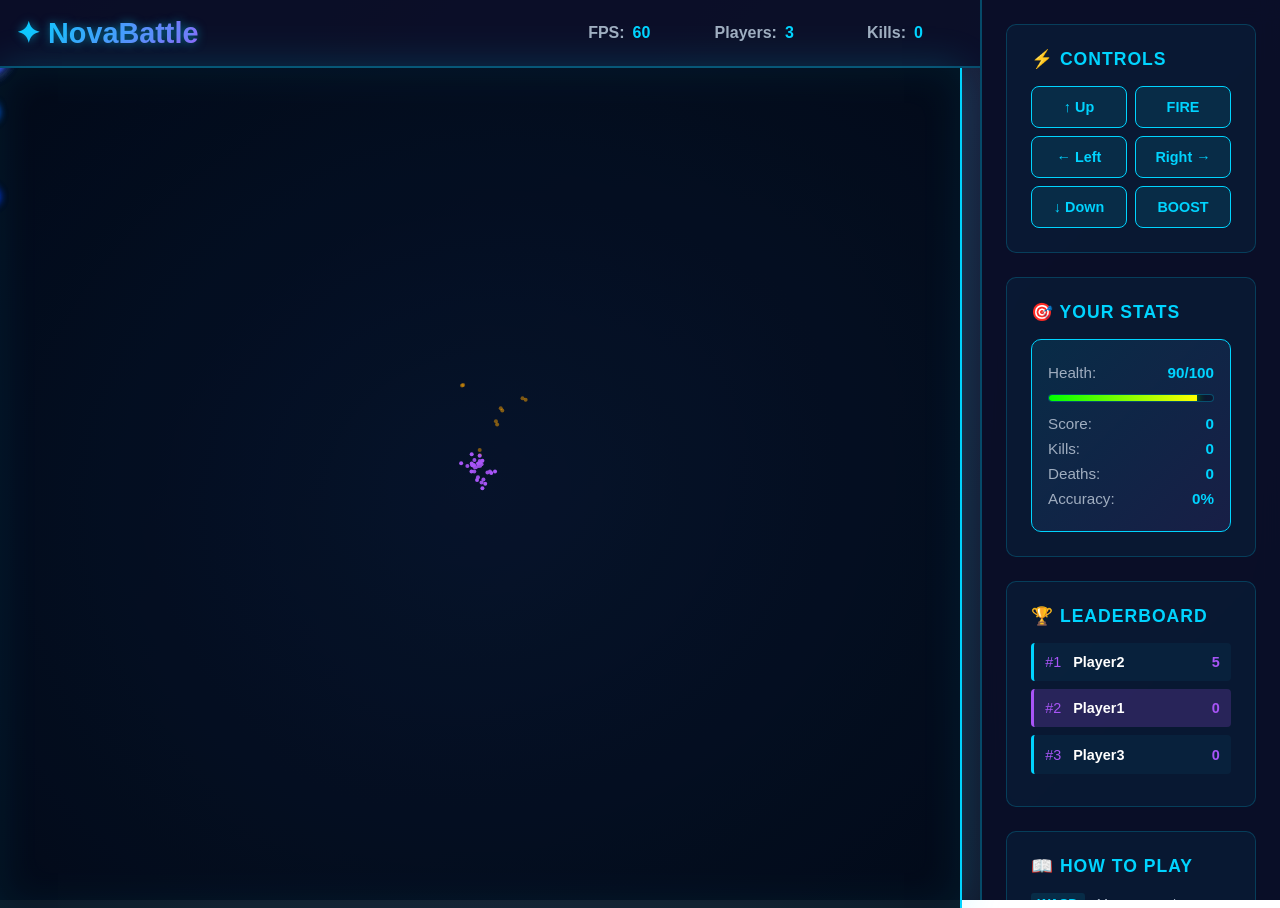
<file: index.html>
<!DOCTYPE html>
<html lang="en">
<head>
    <meta charset="UTF-8">
    <meta name="viewport" content="width=device-width, initial-scale=1.0">
    <title>NovaBattle - 2D Multiplayer Game</title>
    <style>
        * {
            margin: 0;
            padding: 0;
            box-sizing: border-box;
        }

        :root {
            --primary-color: #00d4ff;
            --secondary-color: #a855f7;
            --dark-bg: #0a0e27;
            --text-primary: #ffffff;
            --text-secondary: #a0aec0;
        }

        body {
            font-family: 'Segoe UI', Tahoma, Geneva, Verdana, sans-serif;
            background: linear-gradient(135deg, #0a0e27 0%, #1a1f3a 50%, #0f1729 100%);
            color: var(--text-primary);
            overflow: hidden;
            display: flex;
            height: 100vh;
            background-attachment: fixed;
        }

        /* Game Container */
        .game-container {
            display: flex;
            width: 100%;
            height: 100%;
            gap: 0;
        }

        /* Game Canvas Area */
        .game-area {
            flex: 1;
            display: flex;
            flex-direction: column;
            position: relative;
        }

        canvas {
            display: block;
            background: radial-gradient(ellipse at center, rgba(0, 20, 40, 0.8) 0%, rgba(0, 10, 20, 0.95) 100%);
            border-right: 2px solid var(--primary-color);
            box-shadow: inset 0 0 40px rgba(0, 212, 255, 0.1), 0 0 40px rgba(0, 212, 255, 0.2);
            flex: 1;
        }

        .game-header {
            padding: 1rem;
            border-bottom: 2px solid rgba(0, 212, 255, 0.3);
            background: rgba(10, 14, 39, 0.9);
            display: flex;
            justify-content: space-between;
            align-items: center;
            font-weight: 700;
        }

        .game-title {
            font-size: 1.8rem;
            background: linear-gradient(135deg, var(--primary-color), var(--secondary-color));
            -webkit-background-clip: text;
            -webkit-text-fill-color: transparent;
            background-clip: text;
            text-shadow: 0 0 10px rgba(0, 212, 255, 0.5);
        }

        .game-stats {
            display: flex;
            gap: 2rem;
            font-size: 1rem;
        }

        .stat {
            display: flex;
            align-items: center;
            gap: 0.5rem;
        }

        .stat-label {
            color: var(--text-secondary);
        }

        .stat-value {
            color: var(--primary-color);
            font-weight: 700;
            min-width: 50px;
        }

        /* Sidebar */
        .sidebar {
            width: 300px;
            background: rgba(10, 14, 39, 0.95);
            border-left: 2px solid rgba(0, 212, 255, 0.3);
            backdrop-filter: blur(10px);
            display: flex;
            flex-direction: column;
            padding: 1.5rem;
            gap: 1.5rem;
            overflow-y: auto;
        }

        .sidebar-section {
            border: 1px solid rgba(0, 212, 255, 0.2);
            border-radius: 10px;
            padding: 1.5rem;
            background: rgba(0, 212, 255, 0.05);
        }

        .sidebar-title {
            font-size: 1.1rem;
            color: var(--primary-color);
            margin-bottom: 1rem;
            font-weight: 700;
            text-transform: uppercase;
            letter-spacing: 1px;
        }

        /* Controls */
        .controls {
            display: grid;
            grid-template-columns: 1fr 1fr;
            gap: 0.5rem;
        }

        .control-btn {
            padding: 0.75rem;
            background: rgba(0, 212, 255, 0.1);
            border: 1px solid var(--primary-color);
            color: var(--primary-color);
            border-radius: 8px;
            cursor: pointer;
            font-weight: 600;
            transition: all 0.3s ease;
            font-size: 0.9rem;
        }

        .control-btn:hover {
            background: var(--primary-color);
            color: var(--dark-bg);
            box-shadow: 0 0 15px var(--primary-color);
            transform: translateY(-2px);
        }

        .control-btn.active {
            background: var(--secondary-color);
            border-color: var(--secondary-color);
            color: white;
        }

        /* Player Info */
        .player-info {
            background: linear-gradient(135deg, rgba(0, 212, 255, 0.1), rgba(168, 85, 247, 0.1));
            border: 1px solid var(--primary-color);
            border-radius: 10px;
            padding: 1rem;
        }

        .health-bar {
            display: flex;
            gap: 0.5rem;
            margin: 0.8rem 0;
        }

        .health-segment {
            flex: 1;
            height: 8px;
            background: rgba(0, 0, 0, 0.3);
            border: 1px solid rgba(0, 212, 255, 0.3);
            border-radius: 4px;
            overflow: hidden;
        }

        .health-fill {
            height: 100%;
            background: linear-gradient(90deg, #00ff00, #ffff00);
            width: 100%;
            box-shadow: 0 0 8px #00ff00;
        }

        .damage {
            background: linear-gradient(90deg, #ff4444, #ff0000);
            box-shadow: 0 0 8px #ff0000;
        }

        .info-row {
            display: flex;
            justify-content: space-between;
            margin: 0.5rem 0;
            font-size: 0.95rem;
        }

        .info-label {
            color: var(--text-secondary);
        }

        .info-value {
            color: var(--primary-color);
            font-weight: 600;
        }

        /* Leaderboard */
        .leaderboard {
            flex: 1;
            overflow-y: auto;
        }

        .player-entry {
            display: flex;
            justify-content: space-between;
            padding: 0.7rem;
            margin-bottom: 0.5rem;
            background: rgba(0, 212, 255, 0.05);
            border-left: 3px solid var(--primary-color);
            border-radius: 4px;
            font-size: 0.9rem;
            transition: all 0.3s ease;
        }

        .player-entry:hover {
            background: rgba(0, 212, 255, 0.1);
            transform: translateX(5px);
        }

        .player-entry.current {
            background: rgba(168, 85, 247, 0.2);
            border-left-color: var(--secondary-color);
        }

        .player-name {
            font-weight: 600;
            color: var(--text-primary);
        }

        .player-score {
            color: var(--secondary-color);
            font-weight: 700;
        }

        /* Instructions */
        .instructions {
            font-size: 0.85rem;
            color: var(--text-secondary);
            line-height: 1.6;
        }

        .key {
            background: rgba(0, 212, 255, 0.1);
            padding: 0.2rem 0.4rem;
            border-radius: 3px;
            color: var(--primary-color);
            font-weight: 600;
        }

        .instruction-item {
            margin-bottom: 0.5rem;
        }

        /* Status Messages */
        .status-message {
            position: absolute;
            top: 80px;
            left: 50%;
            transform: translateX(-50%);
            background: rgba(0, 212, 255, 0.9);
            color: var(--dark-bg);
            padding: 1rem 2rem;
            border-radius: 10px;
            font-weight: 700;
            font-size: 1.2rem;
            z-index: 100;
            animation: slideDown 0.5s ease-out, slideUp 0.5s ease-in 2.5s;
            pointer-events: none;
            text-shadow: 0 0 10px rgba(0, 212, 255, 0.5);
        }

        @keyframes slideDown {
            from {
                opacity: 0;
                transform: translateX(-50%) translateY(-20px);
            }
            to {
                opacity: 1;
                transform: translateX(-50%) translateY(0);
            }
        }

        @keyframes slideUp {
            from {
                opacity: 1;
                transform: translateX(-50%) translateY(0);
            }
            to {
                opacity: 0;
                transform: translateX(-50%) translateY(-20px);
            }
        }

        /* Scrollbar styling */
        .sidebar::-webkit-scrollbar,
        .leaderboard::-webkit-scrollbar {
            width: 6px;
        }

        .sidebar::-webkit-scrollbar-track,
        .leaderboard::-webkit-scrollbar-track {
            background: rgba(0, 212, 255, 0.05);
            border-radius: 10px;
        }

        .sidebar::-webkit-scrollbar-thumb,
        .leaderboard::-webkit-scrollbar-thumb {
            background: var(--primary-color);
            border-radius: 10px;
        }

        /* Mobile responsive */
        @media (max-width: 768px) {
            .game-container {
                flex-direction: column;
            }

            .sidebar {
                width: 100%;
                padding: 1rem;
                flex-direction: row;
                overflow-x: auto;
                height: auto;
                border-left: none;
                border-top: 2px solid rgba(0, 212, 255, 0.3);
            }

            .sidebar-section {
                flex: 0 0 200px;
                padding: 1rem;
            }

            canvas {
                border-right: none;
            }

            .game-header {
                border-bottom: 2px solid rgba(0, 212, 255, 0.3);
            }

            .game-stats {
                gap: 1rem;
                font-size: 0.85rem;
            }
        }
    </style>
</head>
<body>
    <div class="game-container">
        <div class="game-area">
            <div class="game-header">
                <div class="game-title">✦ NovaBattle</div>
                <div class="game-stats">
                    <div class="stat">
                        <span class="stat-label">FPS:</span>
                        <span class="stat-value" id="fps">60</span>
                    </div>
                    <div class="stat">
                        <span class="stat-label">Players:</span>
                        <span class="stat-value" id="playerCount">1</span>
                    </div>
                    <div class="stat">
                        <span class="stat-label">Kills:</span>
                        <span class="stat-value" id="killCount">0</span>
                    </div>
                </div>
            </div>
            <div style="position: relative; flex: 1;">
                <canvas id="gameCanvas"></canvas>
                <div id="statusMessage" class="status-message" style="display: none;"></div>
            </div>
        </div>

        <div class="sidebar">
            <div class="sidebar-section">
                <div class="sidebar-title">⚡ Controls</div>
                <div class="controls">
                    <button class="control-btn" onclick="gameState.keyStates['w'] = true; this.classList.add('active');" onmouseup="gameState.keyStates['w'] = false; this.classList.remove('active');">↑ Up</button>
                    <button class="control-btn" onclick="gameState.keyStates['space'] = true;" onmouseup="gameState.keyStates['space'] = false;">FIRE</button>
                    <button class="control-btn" onclick="gameState.keyStates['a'] = true; this.classList.add('active');" onmouseup="gameState.keyStates['a'] = false; this.classList.remove('active');">← Left</button>
                    <button class="control-btn" onclick="gameState.keyStates['d'] = true; this.classList.add('active');" onmouseup="gameState.keyStates['d'] = false; this.classList.remove('active');">Right →</button>
                    <button class="control-btn" onclick="gameState.keyStates['s'] = true; this.classList.add('active');" onmouseup="gameState.keyStates['s'] = false; this.classList.remove('active');">↓ Down</button>
                    <button class="control-btn" onclick="gameState.keyStates['shift'] = true;" onmouseup="gameState.keyStates['shift'] = false;">BOOST</button>
                </div>
            </div>

            <div class="sidebar-section">
                <div class="sidebar-title">🎯 Your Stats</div>
                <div class="player-info">
                    <div class="info-row">
                        <span class="info-label">Health:</span>
                        <span class="info-value" id="healthValue">100/100</span>
                    </div>
                    <div class="health-bar">
                        <div class="health-segment"><div class="health-fill" id="healthBar"></div></div>
                    </div>
                    <div class="info-row">
                        <span class="info-label">Score:</span>
                        <span class="info-value" id="scoreValue">0</span>
                    </div>
                    <div class="info-row">
                        <span class="info-label">Kills:</span>
                        <span class="info-value" id="myKills">0</span>
                    </div>
                    <div class="info-row">
                        <span class="info-label">Deaths:</span>
                        <span class="info-value" id="myDeaths">0</span>
                    </div>
                    <div class="info-row">
                        <span class="info-label">Accuracy:</span>
                        <span class="info-value" id="accuracy">0%</span>
                    </div>
                </div>
            </div>

            <div class="sidebar-section">
                <div class="sidebar-title">🏆 Leaderboard</div>
                <div class="leaderboard" id="leaderboard"></div>
            </div>

            <div class="sidebar-section">
                <div class="sidebar-title">📖 How to Play</div>
                <div class="instructions">
                    <div class="instruction-item">
                        <span class="key">WASD</span> - Move around
                    </div>
                    <div class="instruction-item">
                        <span class="key">SPACE</span> - Shoot bullets
                    </div>
                    <div class="instruction-item">
                        <span class="key">SHIFT</span> - Boost (limited fuel)
                    </div>
                    <div class="instruction-item">
                        <span class="key">MOUSE</span> - Aim (desktop)
                    </div>
                    <div class="instruction-item" style="margin-top: 1rem; font-size: 0.8rem;">
                        Destroy asteroids for points. Defeat opponents. Collect power-ups!
                    </div>
                </div>
            </div>
        </div>
    </div>

    <script>
        const canvas = document.getElementById('gameCanvas');
        const ctx = canvas.getContext('2d');

        canvas.width = window.innerWidth * 0.75;
        canvas.height = window.innerHeight - 60;

        // Game State
        const gameState = {
            keyStates: {},
            mouseX: canvas.width / 2,
            mouseY: canvas.height / 2,
            players: [],
            bullets: [],
            asteroids: [],
            particles: [],
            powerUps: [],
            gameTime: 0,
            frameCount: 0,
            fps: 60,
            lastTime: Date.now()
        };

        // Player Class
        class Player {
            constructor(id, x, y, isLocal = false) {
                this.id = id;
                this.x = x;
                this.y = y;
                this.vx = 0;
                this.vy = 0;
                this.angle = 0;
                this.radius = 15;
                this.speed = 3;
                this.boostSpeed = 5;
                this.maxHealth = 100;
                this.health = 100;
                this.isLocal = isLocal;
                this.fireRate = 100;
                this.lastShot = 0;
                this.score = 0;
                this.kills = 0;
                this.deaths = 0;
                this.shots = 0;
                this.hits = 0;
                this.boostFuel = 100;
                this.maxBoostFuel = 100;
                this.color = isLocal ? '#00d4ff' : '#a855f7';
                this.name = `Player${id}`;
            }

            update() {
                if (this.isLocal) {
                    const moveSpeed = gameState.keyStates['shift'] ? this.boostSpeed : this.speed;

                    if (gameState.keyStates['w']) {
                        this.vy -= moveSpeed;
                    }
                    if (gameState.keyStates['s']) {
                        this.vy += moveSpeed;
                    }
                    if (gameState.keyStates['a']) {
                        this.vx -= moveSpeed;
                    }
                    if (gameState.keyStates['d']) {
                        this.vx += moveSpeed;
                    }

                    // Boost system
                    if (gameState.keyStates['shift'] && this.boostFuel > 0) {
                        this.boostFuel -= 0.5;
                    } else {
                        this.boostFuel = Math.min(this.maxBoostFuel, this.boostFuel + 0.2);
                    }

                    // Aim towards mouse
                    this.angle = Math.atan2(gameState.mouseY - this.y, gameState.mouseX - this.x);

                    // Fire bullets
                    if (gameState.keyStates['space'] && gameState.gameTime - this.lastShot > this.fireRate) {
                        this.shoot();
                        this.lastShot = gameState.gameTime;
                    }
                }

                // Friction
                this.vx *= 0.95;
                this.vy *= 0.95;

                // Update position
                this.x += this.vx;
                this.y += this.vy;

                // Boundary wrapping
                if (this.x - this.radius < 0) this.x = canvas.width + this.radius;
                if (this.x + this.radius > canvas.width) this.x = -this.radius;
                if (this.y - this.radius < 0) this.y = canvas.height + this.radius;
                if (this.y + this.radius > canvas.height) this.y = -this.radius;
            }

            shoot() {
                const bullet = new Bullet(
                    this.x + Math.cos(this.angle) * this.radius,
                    this.y + Math.sin(this.angle) * this.radius,
                    this.angle,
                    this.id,
                    this.color
                );
                gameState.bullets.push(bullet);
                this.shots++;

                // Recoil
                this.vx -= Math.cos(this.angle) * 0.5;
                this.vy -= Math.sin(this.angle) * 0.5;

                // Particle effect
                createShootParticles(bullet.x, bullet.y, this.color);
            }

            draw() {
                ctx.save();
                ctx.translate(this.x, this.y);
                ctx.rotate(this.angle);

                // Main body
                ctx.fillStyle = this.color;
                ctx.beginPath();
                ctx.arc(0, 0, this.radius, 0, Math.PI * 2);
                ctx.fill();
                ctx.shadowColor = this.color;
                ctx.shadowBlur = 15;

                // Glow
                ctx.strokeStyle = this.color;
                ctx.lineWidth = 2;
                ctx.beginPath();
                ctx.arc(0, 0, this.radius + 3, 0, Math.PI * 2);
                ctx.stroke();

                // Nose cone
                ctx.fillStyle = '#ffff00';
                ctx.beginPath();
                ctx.moveTo(this.radius + 3, 0);
                ctx.lineTo(this.radius - 5, -5);
                ctx.lineTo(this.radius - 5, 5);
                ctx.fill();

                // Thruster
                if (gameState.keyStates['w'] || gameState.keyStates['a'] || gameState.keyStates['s'] || gameState.keyStates['d']) {
                    ctx.fillStyle = 'rgba(255, 100, 0, 0.7)';
                    ctx.beginPath();
                    ctx.moveTo(-this.radius, -8);
                    ctx.lineTo(-this.radius - 15, 0);
                    ctx.lineTo(-this.radius, 8);
                    ctx.fill();
                }

                ctx.restore();

                // Health bar
                const barWidth = this.radius * 2;
                const barHeight = 5;
                const barY = this.y + this.radius + 15;

                ctx.fillStyle = 'rgba(0, 0, 0, 0.5)';
                ctx.fillRect(this.x - barWidth / 2, barY, barWidth, barHeight);

                const healthPercent = this.health / this.maxHealth;
                ctx.fillStyle = healthPercent > 0.5 ? '#00ff00' : healthPercent > 0.25 ? '#ffff00' : '#ff0000';
                ctx.fillRect(this.x - barWidth / 2, barY, barWidth * healthPercent, barHeight);
            }

            takeDamage(amount) {
                this.health -= amount;
                if (this.health < 0) this.health = 0;
            }
        }

        // Bullet Class
        class Bullet {
            constructor(x, y, angle, playerId, color) {
                this.x = x;
                this.y = y;
                this.vx = Math.cos(angle) * 7;
                this.vy = Math.sin(angle) * 7;
                this.radius = 3;
                this.playerId = playerId;
                this.color = color;
                this.life = 300;
            }

            update() {
                this.x += this.vx;
                this.y += this.vy;
                this.life--;
            }

            draw() {
                ctx.fillStyle = this.color;
                ctx.shadowColor = this.color;
                ctx.shadowBlur = 8;
                ctx.beginPath();
                ctx.arc(this.x, this.y, this.radius, 0, Math.PI * 2);
                ctx.fill();
            }

            isOffScreen() {
                return this.life <= 0 || 
                       this.x < -20 || this.x > canvas.width + 20 ||
                       this.y < -20 || this.y > canvas.height + 20;
            }
        }

        // Asteroid Class
        class Asteroid {
            constructor(x, y, size = 3) {
                this.x = x;
                this.y = y;
                this.vx = (Math.random() - 0.5) * 3;
                this.vy = (Math.random() - 0.5) * 3;
                this.size = size;
                this.radius = size * 5;
                this.rotation = Math.random() * Math.PI * 2;
                this.rotationSpeed = (Math.random() - 0.5) * 0.05;
                this.color = `hsl(${Math.random() * 60 + 200}, 100%, 50%)`;
            }

            update() {
                this.x += this.vx;
                this.y += this.vy;
                this.rotation += this.rotationSpeed;

                if (this.x - this.radius < 0) this.x = canvas.width + this.radius;
                if (this.x + this.radius > canvas.width) this.x = -this.radius;
                if (this.y - this.radius < 0) this.y = canvas.height + this.radius;
                if (this.y + this.radius > canvas.height) this.y = -this.radius;
            }

            draw() {
                ctx.save();
                ctx.translate(this.x, this.y);
                ctx.rotate(this.rotation);

                ctx.fillStyle = this.color;
                ctx.shadowColor = this.color;
                ctx.shadowBlur = 10;
                ctx.beginPath();

                for (let i = 0; i < 8; i++) {
                    const angle = (i / 8) * Math.PI * 2;
                    const distance = this.radius * (0.7 + Math.random() * 0.3);
                    const x = Math.cos(angle) * distance;
                    const y = Math.sin(angle) * distance;
                    if (i === 0) ctx.moveTo(x, y);
                    else ctx.lineTo(x, y);
                }
                ctx.closePath();
                ctx.fill();

                ctx.restore();
            }
        }

        // Particle Class
        class Particle {
            constructor(x, y, vx, vy, color, life = 50) {
                this.x = x;
                this.y = y;
                this.vx = vx;
                this.vy = vy;
                this.color = color;
                this.life = life;
                this.maxLife = life;
            }

            update() {
                this.x += this.vx;
                this.y += this.vy;
                this.vy += 0.1; // Gravity
                this.life--;
            }

            draw() {
                const alpha = this.life / this.maxLife;
                ctx.fillStyle = this.color.replace(')', `, ${alpha})`).replace('rgb', 'rgba');
                ctx.beginPath();
                ctx.arc(this.x, this.y, 2, 0, Math.PI * 2);
                ctx.fill();
            }
        }

        // Power-up Class
        class PowerUp {
            constructor(x, y) {
                this.x = x;
                this.y = y;
                this.radius = 10;
                this.type = Math.random() > 0.5 ? 'health' : 'boost';
                this.rotation = 0;
                this.color = this.type === 'health' ? '#00ff00' : '#ffff00';
            }

            update() {
                this.rotation += 0.05;
            }

            draw() {
                ctx.save();
                ctx.translate(this.x, this.y);
                ctx.rotate(this.rotation);

                ctx.fillStyle = this.color;
                ctx.shadowColor = this.color;
                ctx.shadowBlur = 15;
                
                if (this.type === 'health') {
                    ctx.fillRect(-8, -2, 16, 4);
                    ctx.fillRect(-2, -8, 4, 16);
                } else {
                    ctx.beginPath();
                    ctx.arc(0, 0, this.radius, 0, Math.PI * 2);
                    ctx.fill();
                }

                ctx.restore();
            }
        }

        // Helper Functions
        function createShootParticles(x, y, color) {
            for (let i = 0; i < 5; i++) {
                const angle = Math.random() * Math.PI * 2;
                const speed = Math.random() * 3 + 1;
                gameState.particles.push(new Particle(
                    x, y,
                    Math.cos(angle) * speed,
                    Math.sin(angle) * speed,
                    `rgb(255, 165, 0)`,
                    30
                ));
            }
        }

        function createExplosion(x, y, color) {
            for (let i = 0; i < 15; i++) {
                const angle = Math.random() * Math.PI * 2;
                const speed = Math.random() * 5 + 2;
                gameState.particles.push(new Particle(
                    x, y,
                    Math.cos(angle) * speed,
                    Math.sin(angle) * speed,
                    color,
                    60
                ));
            }
        }

        function showStatusMessage(text) {
            const msg = document.getElementById('statusMessage');
            msg.textContent = text;
            msg.style.display = 'block';
            setTimeout(() => msg.style.display = 'none', 3000);
        }

        function updateLeaderboard() {
            const sorted = [...gameState.players].sort((a, b) => b.score - a.score);
            const lb = document.getElementById('leaderboard');
            lb.innerHTML = sorted.map((p, i) => `
                <div class="player-entry ${p.isLocal ? 'current' : ''}">
                    <div>
                        <span style="margin-right: 0.5rem; color: var(--secondary-color);">#${i + 1}</span>
                        <span class="player-name">${p.name}</span>
                    </div>
                    <span class="player-score">${p.score}</span>
                </div>
            `).join('');
        }

        function updateStats() {
            const player = gameState.players[0];
            if (!player) return;

            document.getElementById('healthValue').textContent = `${Math.max(0, Math.floor(player.health))}/${player.maxHealth}`;
            document.getElementById('healthBar').style.width = (player.health / player.maxHealth) * 100 + '%';
            document.getElementById('scoreValue').textContent = player.score;
            document.getElementById('myKills').textContent = player.kills;
            document.getElementById('myDeaths').textContent = player.deaths;
            const accuracy = player.shots > 0 ? Math.round((player.hits / player.shots) * 100) : 0;
            document.getElementById('accuracy').textContent = accuracy + '%';
            document.getElementById('killCount').textContent = player.kills;
            document.getElementById('playerCount').textContent = gameState.players.length;

            // FPS counter
            const now = Date.now();
            const delta = (now - gameState.lastTime) / 1000;
            if (delta > 0) {
                gameState.fps = Math.round(1 / delta);
            }
            gameState.lastTime = now;
            document.getElementById('fps').textContent = Math.min(60, gameState.fps);
        }

        // Initialize players
        function initGame() {
            // Local player
            gameState.players.push(new Player(1, canvas.width / 2, canvas.height / 2, true));

            // AI players
            for (let i = 2; i < 4; i++) {
                const angle = Math.random() * Math.PI * 2;
                const distance = 150;
                const x = canvas.width / 2 + Math.cos(angle) * distance;
                const y = canvas.height / 2 + Math.sin(angle) * distance;
                gameState.players.push(new Player(i, x, y, false));
            }

            // Asteroids
            for (let i = 0; i < 10; i++) {
                let x, y;
                do {
                    x = Math.random() * canvas.width;
                    y = Math.random() * canvas.height;
                } while (Math.hypot(x - canvas.width / 2, y - canvas.height / 2) < 200);
                gameState.asteroids.push(new Asteroid(x, y, 2));
            }
        }

        // AI Logic
        function updateAI(player) {
            const localPlayer = gameState.players[0];
            if (!localPlayer) return;

            // Simple chase and shoot logic
            const dx = localPlayer.x - player.x;
            const dy = localPlayer.y - player.y;
            const distance = Math.hypot(dx, dy);

            if (distance < 500) {
                player.angle = Math.atan2(dy, dx);

                if (distance < 300) {
                    player.vx += Math.cos(player.angle) * 0.5;
                    player.vy += Math.sin(player.angle) * 0.5;
                }

                if (distance < 400 && Math.random() < 0.02) {
                    player.shoot();
                }
            } else {
                // Random wandering
                if (Math.random() < 0.01) {
                    player.angle += (Math.random() - 0.5) * 2;
                }
                player.vx += Math.cos(player.angle) * 0.1;
                player.vy += Math.sin(player.angle) * 0.1;
            }

            // Prevent speed limit
            const speed = Math.hypot(player.vx, player.vy);
            if (speed > player.speed) {
                player.vx = (player.vx / speed) * player.speed;
                player.vy = (player.vy / speed) * player.speed;
            }
        }

        // Collision detection
        function checkCollisions() {
            // Bullet-Player collisions
            for (let i = gameState.bullets.length - 1; i >= 0; i--) {
                const bullet = gameState.bullets[i];
                for (let j = 0; j < gameState.players.length; j++) {
                    const player = gameState.players[j];
                    const dx = bullet.x - player.x;
                    const dy = bullet.y - player.y;
                    const distance = Math.hypot(dx, dy);

                    if (distance < bullet.radius + player.radius && bullet.playerId !== player.id) {
                        player.takeDamage(10);
                        gameState.bullets.splice(i, 1);
                        createExplosion(bullet.x, bullet.y, bullet.color);

                        const shooter = gameState.players.find(p => p.id === bullet.playerId);
                        if (shooter) {
                            shooter.hits++;
                            shooter.score += 5;
                        }

                        if (player.health <= 0) {
                            if (shooter) {
                                shooter.kills++;
                                shooter.score += 50;
                            }
                            player.deaths++;
                            player.health = player.maxHealth;
                            player.x = Math.random() * canvas.width;
                            player.y = Math.random() * canvas.height;
                            showStatusMessage(`${player.name} was eliminated!`);
                        }
                        break;
                    }
                }
            }

            // Bullet-Asteroid collisions
            for (let i = gameState.bullets.length - 1; i >= 0; i--) {
                const bullet = gameState.bullets[i];
                for (let j = gameState.asteroids.length - 1; j >= 0; j--) {
                    const asteroid = gameState.asteroids[j];
                    const dx = bullet.x - asteroid.x;
                    const dy = bullet.y - asteroid.y;
                    const distance = Math.hypot(dx, dy);

                    if (distance < bullet.radius + asteroid.radius) {
                        gameState.bullets.splice(i, 1);
                        createExplosion(asteroid.x, asteroid.y, asteroid.color);

                        const shooter = gameState.players.find(p => p.id === bullet.playerId);
                        if (shooter) {
                            shooter.score += 10 * asteroid.size;
                            if (Math.random() < 0.3) {
                                gameState.powerUps.push(new PowerUp(asteroid.x, asteroid.y));
                            }
                        }

                        gameState.asteroids.splice(j, 1);

                        if (asteroid.size > 1) {
                            for (let k = 0; k < 2; k++) {
                                gameState.asteroids.push(new Asteroid(
                                    asteroid.x + (Math.random() - 0.5) * 40,
                                    asteroid.y + (Math.random() - 0.5) * 40,
                                    asteroid.size - 1
                                ));
                            }
                        }
                        break;
                    }
                }
            }

            // Power-up pickups
            const player = gameState.players[0];
            for (let i = gameState.powerUps.length - 1; i >= 0; i--) {
                const powerUp = gameState.powerUps[i];
                const dx = powerUp.x - player.x;
                const dy = powerUp.y - player.y;
                const distance = Math.hypot(dx, dy);

                if (distance < powerUp.radius + player.radius) {
                    if (powerUp.type === 'health') {
                        player.health = Math.min(player.maxHealth, player.health + 30);
                        showStatusMessage('+30 Health!');
                    } else {
                        player.boostFuel = player.maxBoostFuel;
                        showStatusMessage('+Boost Fuel!');
                    }
                    gameState.powerUps.splice(i, 1);
                }
            }
        }

        // Main game loop
        function gameLoop() {
            gameState.gameTime++;

            // Update
            gameState.players.forEach(p => {
                p.update();
                if (!p.isLocal) updateAI(p);
            });

            gameState.bullets.forEach(b => b.update());
            gameState.asteroids.forEach(a => a.update());
            gameState.particles.forEach(p => p.update());
            gameState.powerUps.forEach(p => p.update());

            // Filter expired objects
            gameState.bullets = gameState.bullets.filter(b => !b.isOffScreen());
            gameState.particles = gameState.particles.filter(p => p.life > 0);

            // Collision detection
            checkCollisions();

            // Spawn asteroids if needed
            if (gameState.asteroids.length < 5) {
                gameState.asteroids.push(new Asteroid(
                    Math.random() * canvas.width,
                    Math.random() * canvas.height,
                    2
                ));
            }

            // Clear canvas
            ctx.fillStyle = 'rgba(10, 14, 39, 0.1)';
            ctx.fillRect(0, 0, canvas.width, canvas.height);

            // Draw
            gameState.asteroids.forEach(a => a.draw());
            gameState.bullets.forEach(b => b.draw());
            gameState.powerUps.forEach(p => p.draw());
            gameState.particles.forEach(p => p.draw());
            gameState.players.forEach(p => p.draw());

            // Update UI
            updateStats();
            updateLeaderboard();

            requestAnimationFrame(gameLoop);
        }

        // Event listeners
        window.addEventListener('mousemove', (e) => {
            gameState.mouseX = e.clientX - canvas.getBoundingClientRect().left;
            gameState.mouseY = e.clientY - canvas.getBoundingClientRect().top;
        });

        window.addEventListener('keydown', (e) => {
            gameState.keyStates[e.key.toLowerCase()] = true;
        });

        window.addEventListener('keyup', (e) => {
            gameState.keyStates[e.key.toLowerCase()] = false;
        });

        window.addEventListener('resize', () => {
            canvas.width = window.innerWidth * 0.75;
            canvas.height = window.innerHeight - 60;
        });

        // Start game
        initGame();
        gameLoop();
    </script>
</body>
</html>
</file>
